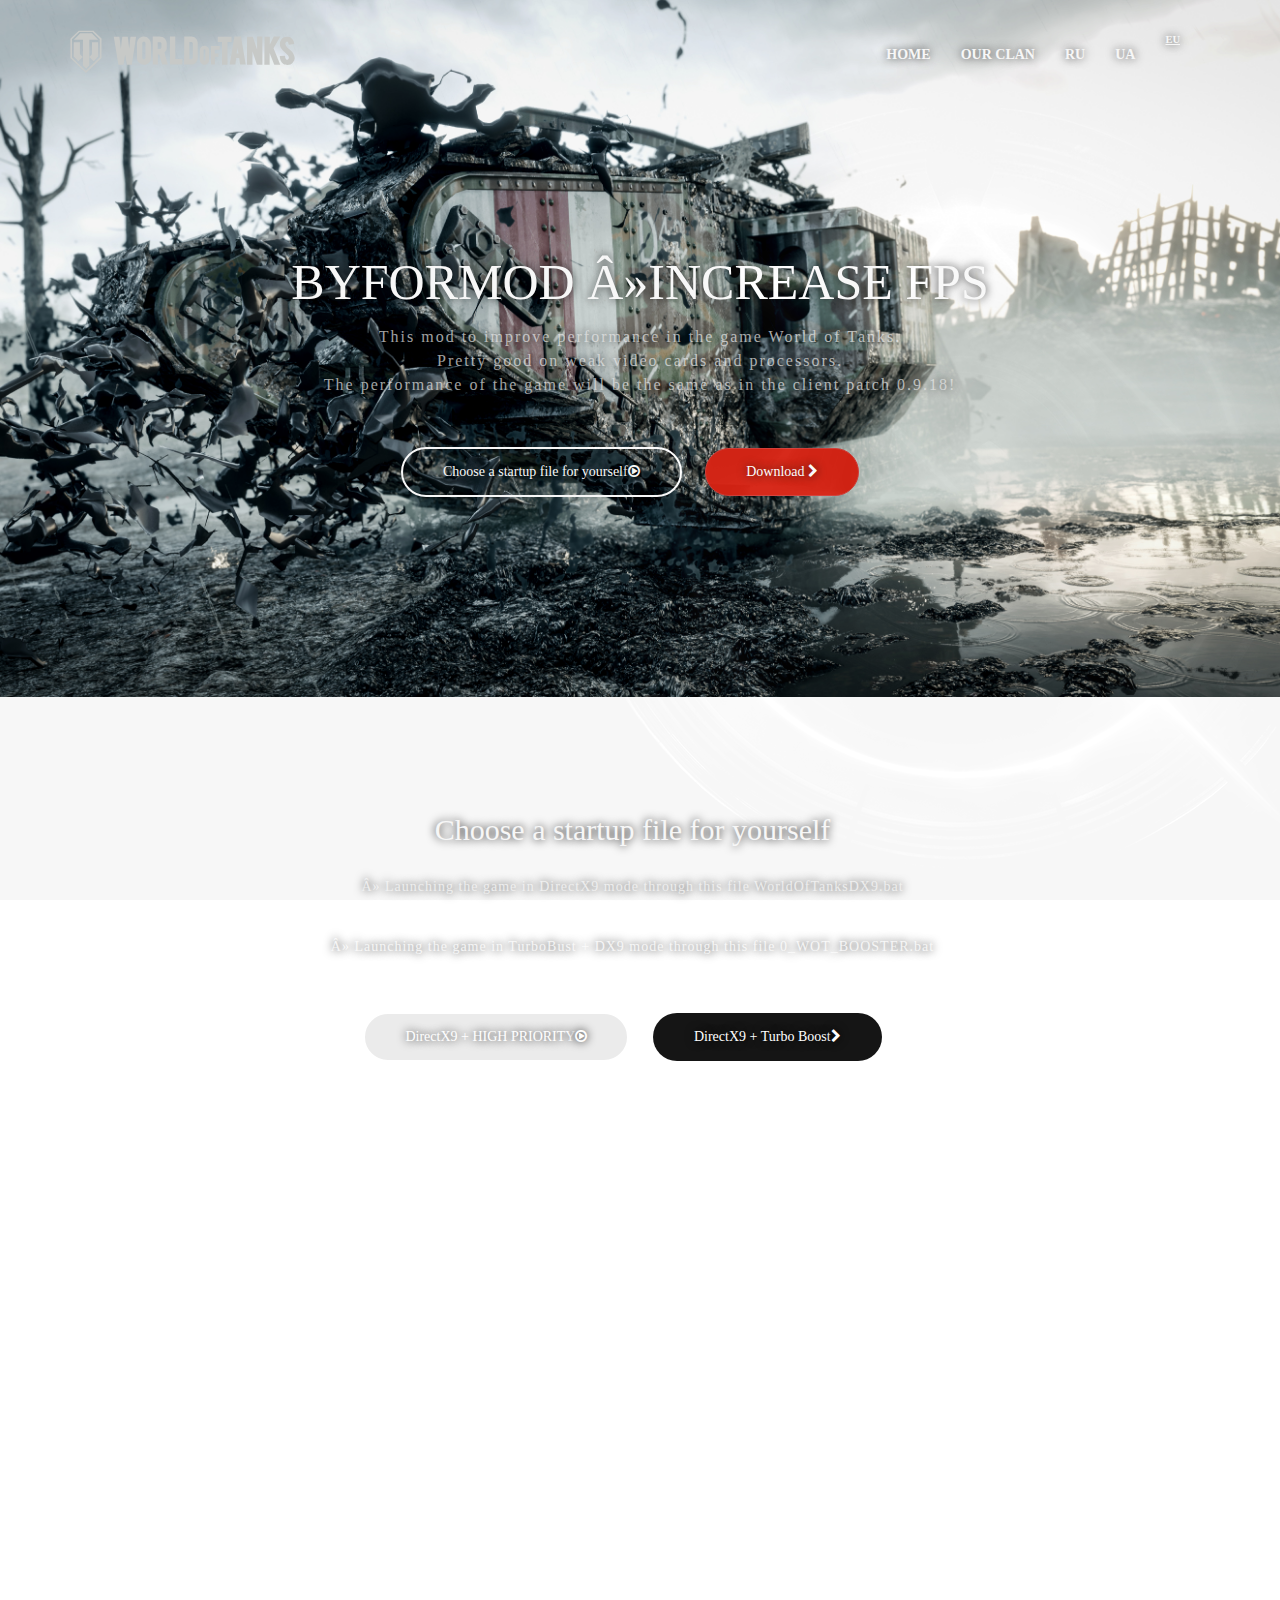
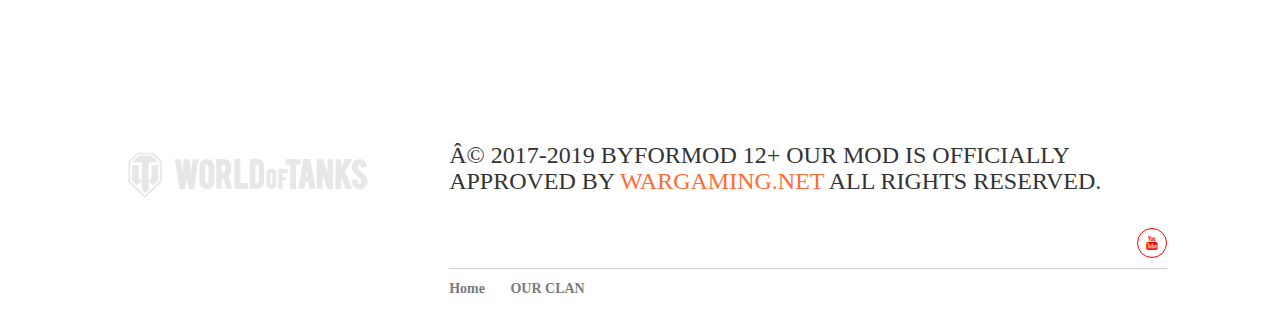
<file: eu/index.html>
<html lang="ru" data-global-crop-class="global-crop" data-sidebar-mobile-class="crop-mobile" >
<!----------Начало Техническая информация-------->	
<head> 

 		<!-- Meta -->
        <meta content="text/html; charset=windows-utf-8" http-equiv=Content-Type>
        <meta http-equiv="X-UA-Compatible" content="IE=edge" />
		<meta name="robots" content="noodp" />
		<meta name="viewport" content="width=device-width, initial-scale=1" />
		<meta name="slurp" content="noydir" /> 
		<meta name="author" content="JumpersLee" />
		<meta name="referrer" content="origin"/>
	    <meta name="yandex-verification" content="bd3a09d57dc7451e" />
        <meta name="yandex-verification" content="eb46744adf14f926" />
		<meta content="width=device-width, initial-scale=1.0, maximum-scale=1.0, user-scalable=0" name="viewport">
		<meta content="unsafe-url" id="mref" name="referrer" />
        <meta name="SKYPE_TOOLBAR" content="SKYPE_TOOLBAR_PARSER_COMPATIBLE" />
		<meta property="og:image" content="https://wotbyfor.github.io/img/login_bg.png" />
        <meta name="thumbnail" content="https://wotbyfor.github.io/img/3d-skin.png" />
        <meta name="twitter:image:src" content="https://wotbyfor.github.io/img/donate-banner.jpg" />
        <meta property="og:title" content="ByForMOD - Повысить фпс в игре World Of Tanks 2019"/>
        <meta property="og:description" content="Этот мод для повышения производительности в игре World of Tanks.
        Довольно таки хорошо показует себя на слабых видео картах и процессорах.
        Производительность игры будет такая же как в патче клиента 0.9.18!"/>
        <meta property="og:url" content="https://wotbyfor.github.io/"/>
        <meta property="og:site_name" content="ByForMOD - Повысить фпс в игре World Of Tanks 2019"/>
        <meta name="twitter:card" content="summary_large_image"/>
        <meta name="twitter:title" content="ByForMOD - Повысить фпс в игре World Of Tanks 2019"/>   
        <meta name="twitter:description" content="Этот мод для повышения производительности в игре World of Tanks.
        Довольно таки хорошо показует себя на слабых видео картах и процессорах.
        Производительность игры будет такая же как в патче клиента 0.9.18!"/>
        <meta name="twitter:url" content="https://wotbyfor.github.io/"/>
        <meta property="fb:pages" content="720002121403767"/>
        <meta name="copyright" lang="ru" content="ООС ByFor сайт являются частью проекта ByFor. Все вопросы можно задать на форуме, но предварительно посмотрите на уже заданные вопросы другими людьми." />
		<!-- Meta -->
        <meta http-equiv="X-UA-Compatible" content="IE=edge">
        <meta name="viewport" content="width=device-width, initial-scale=1">
        <title>ByForMOD - Increase FPS in World of Tanks 2019"</title>
        <meta name="description" content="Этот мод для повышения производительности в игре World of Tanks.
        Довольно таки хорошо показует себя на слабых видео картах и процессорах.
        Производительность игры будет такая же как в патче клиента 0.9.18!" />
			  <!-- css -->

        <link href="//maxcdn.bootstrapcdn.com/font-awesome/4.1.0/css/font-awesome.min.css" rel="stylesheet">
        <link href="https://wotbyfor.github.io/css/bootstrap.min.css" type="text/css" rel="stylesheet">
        <link href="https://wotbyfor.github.io/css/style.css" type="text/css" rel="stylesheet">
        <link rel="prev" href="https://wotbyfor.github.io/" />
        <link rel="next" href="https://wotbyfor.github.io/" />
		<link rel="canonical" href="https://wotbyfor.github.io/" />
		<link type="image/x-icon" rel="icon" href="https://wotbyfor.github.io/favicon.ico">
		<link type="image/x-icon" rel="shortcut icon" href="https://wotbyfor.github.io/favicon.png">
		<link type="image/x-icon" rel="shortcut icon" href="https://wotbyfor.github.io/favicon-0.png">
		<link type="image/jpg" rel="apple-touch-icon" href="https://wotbyfor.github.io/favicon-1.png">	
		<link type="image/x-icon" rel="shortcut icon" href="https://wotbyfor.github.io/favicon-2.png">
		<link type="image/jpg" rel="apple-touch-icon" href="https://wotbyfor.github.io/favicon-3.png">	
		<link type="image/x-icon" rel="shortcut icon" href="https://wotbyfor.github.io/favicon-4.png">
		<link type="image/jpg" rel="apple-touch-icon" href="https://wotbyfor.github.io/favicon_ios.png">	
		<link type="image/x-icon" rel="icon" href="https://wotbyfor.github.io/favicon.ico">
        <link rel="canonical" href="https://wotbyfor.github.io"/>
		<link rel="sitemap" href="https://wotbyfor.github.io/sitemap.xml">
		<link href="http://fonts.googleapis.com/css?family=Roboto+Condensed:400,700|Roboto:400,700&amp;subset=cyrillic,cyrillic-ext,greek,greek-ext,latin-ext,vietnamese" rel="stylesheet">
		<link rel="icon" type="image/png" href="https://wotbyfor.github.io/favicon.png" sizes="16x16">
		<link rel="icon" type="image/png" href="https://wotbyfor.github.io/favicon-0.png" sizes="32x32">
		<link rel="icon" type="image/png" href="https://wotbyfor.github.io/favicon-2.png" sizes="96x96">
		<link rel="icon" type="image/png" href="https://wotbyfor.github.io/favicon-3.png" sizes="192x192">
		<link rel="apple-touch-icon" sizes="60x60" href="https://wotbyfor.github.io/favicon-4.png">
		<link rel="apple-touch-icon" sizes="120x120" href="https://wotbyfor.github.io/favicon-4.png">
		<link rel="apple-touch-icon" sizes="180x180" href="https://wotbyfor.github.io/favicon_ios">
		<link rel="mask-icon" href="favicon-1.png" color="#474747">
		 <link href="http://fonts.googleapis.com/css?family=Roboto+Condensed" rel="stylesheet" />
	    <link rel="alternate" href="https://wotbyfor.github.io/eu/fr/" hreflang="fr-be" />
		<link rel="alternate" href="https://wotbyfor.github.io/eu/fr/" hreflang="fr-fr" />
		<link rel="alternate" href="https://wotbyfor.github.io/eu/" hreflang="en-be" />
		<link rel="alternate" href="https://wotbyfor.github.io/eu/" hreflang="en-ba" />
		<link rel="alternate" href="https://wotbyfor.github.io/eu/" hreflang="bs-ba" />
		<link rel="alternate" href="https://wotbyfor.github.io/eu/" hreflang="en-bg" />
		<link rel="alternate" href="https://wotbyfor.github.io/eu/" hreflang="bg-bg" />
		<link rel="alternate" href="https://wotbyfor.github.io/eu/" hreflang="en-hr" />
		<link rel="alternate" href="https://wotbyfor.github.io/eu/" hreflang="hr-hr" />
		<link rel="alternate" href="https://wotbyfor.github.io/eu/" hreflang="en-cz" />
		<link rel="alternate" href="https://wotbyfor.github.io/eu/" hreflang="en-fr" />
		<link rel="alternate" href="https://wotbyfor.github.io/eu/" hreflang="en-ge" />
		<link rel="alternate" href="https://wotbyfor.github.io/eu/" hreflang="ka-ge" />
		<link rel="alternate" href="https://wotbyfor.github.io/eu/" hreflang="en-de" />
		<link rel="alternate" href="https://wotbyfor.github.io/eu/" hreflang="en-hu" />
		<link rel="alternate" href="https://wotbyfor.github.io/eu/" hreflang="hu-hu" />
		<link rel="alternate" href="https://wotbyfor.github.io/eu/" hreflang="en-il" />
		<link rel="alternate" href="https://wotbyfor.github.io/eu/" hreflang="he-il" />
		<link rel="alternate" href="https://wotbyfor.github.io/eu/" hreflang="en-it" />
		<link rel="alternate" href="https://wotbyfor.github.io/eu/" hreflang="en-lv" />
		<link rel="alternate" href="https://wotbyfor.github.io/eu/" hreflang="lv-lv" />
		<link rel="alternate" href="https://wotbyfor.github.io/eu/" hreflang="en-lt" />
		<link rel="alternate" href="https://wotbyfor.github.io/eu/" hreflang="lt-lt" />
		<link rel="alternate" href="https://wotbyfor.github.io/eu/" hreflang="en-nl" />
		<link rel="alternate" href="https://wotbyfor.github.io/eu/" hreflang="nl-nl" />
		<link rel="alternate" href="https://wotbyfor.github.io/eu/" hreflang="en-pl" />
		<link rel="alternate" href="https://wotbyfor.github.io/eu/" hreflang="en-ro" />
		<link rel="alternate" href="https://wotbyfor.github.io/eu/" hreflang="ro-ro" />
		<link rel="alternate" href="https://wotbyfor.github.io/eu/" hreflang="sr-rs" />
		<link rel="alternate" href="https://wotbyfor.github.io/eu/" hreflang="en-rs" />
		<link rel="alternate" href="https://wotbyfor.github.io/eu/" hreflang="en-sk" />
		<link rel="alternate" href="https://wotbyfor.github.io/eu/" hreflang="sk-sk" />
		<link rel="alternate" href="https://wotbyfor.github.io/eu/" hreflang="en-es" />
		<link rel="alternate" href="https://wotbyfor.github.io/eu/" hreflang="en-tr" />
		<link rel="alternate" href="https://wotbyfor.github.io/eu/" hreflang="en-gb" />
		<link rel="alternate" href="https://wotbyfor.github.io/eu/pl/" hreflang="pl-pl" />
		<link rel="alternate" href="https://wotbyfor.github.io/eu/cs/" hreflang="cs-cz" />
		<link rel="alternate" href="https://wotbyfor.github.io/eu/de/" hreflang="de-de" />
		<link rel="alternate" href="https://wotbyfor.github.io/eu/tr/" hreflang="tr-tr" />
		<link rel="alternate" href="https://wotbyfor.github.io/eu/it/" hreflang="it-it" />
		<link rel="alternate" href="https://wotbyfor.github.io/eu/es/" hreflang="es-es" />
		<link rel="alternate" href="https://wotbyfor.github.io/" hreflang="ru-by" />
		<link rel="alternate" href="https://wotbyfor.github.io/" hreflang="ru-kz" />
		<link rel="alternate" href="https://wotbyfor.github.io/" hreflang="kk-kz" />
		<link rel="alternate" href="https://wotbyfor.github.io/" hreflang="ru-ru" />
		<link rel="alternate" href="https://wotbyfor.github.io/" hreflang="ru-ua" />
		<link rel="alternate" href="https://wotbyfor.github.io/uk/" hreflang="uk-ua" />
		<link rel="alternate" href="https://wotbyfor.github.io/eu/es-ar/" hreflang="es-ar" />
		<link rel="alternate" href="https://wotbyfor.github.io/eu/" hreflang="en-ar" />
		<link rel="alternate" href="https://wotbyfor.github.io/eu/" hreflang="en-br" />
		<link rel="alternate" href="https://wotbyfor.github.io/eu/" hreflang="en-us" />
		<link rel="alternate" href="https://wotbyfor.github.io/eu/pt-br/" hreflang="pt-br" />
        <script type="text/javascript" src="https://ajax.googleapis.com/ajax/libs/jquery/1.10.1/jquery.min.js"></script> 


    <body>
	<div class="body">
	  <header>
	          <div class="container">
          <div class="row">
            <div class="col-md-2">
              <img class="logo" src="https://wotbyfor.github.io/logo.svg" width="225">
            </div>
            <div class="col-md-10">
			 <style>
   body {
background-image: url("http://wotbyfor.github.io/img/bg.jpg");
background-repeat: no-repeat;
background-position: center center;
background-attachment: fixed;
background-size: cover;
  }
  </style>	
    

              <!-- navigation start -->
              <nav class="navbar navbar-default" role="navigation">
	<nav>
                <div class="navbar-header">
                 
                </div>

                <!-- Collect the nav links, forms, and other content for toggling -->
                <div class="collapse navbar-collapse">
                  <ul class="nav navbar-nav navbar-right">
				  
                    <!-- navigation links -->
				
                    <li rel="canonical" class="active"><a href="http://wotbyfor.github.io/eu">HOME</a></li>
					<li rel="canonical" class="active"><a href="http://wotbyfor.github.io/clan.html"target="_blank">OUR CLAN</a></li>
										<li rel="canonical" class="active"><a href="http://wotbyfor.github.io/">RU</a></li>
										 <li rel="canonical" class="active"><a href="http://wotbyfor.github.io/uk/">UA</a></li>
									 <li rel="canonical" class="active"><a href=""><sup><ins>EU</ins></sup></a></li>	
					 				 

					
	
                    <!-- end navigation links -->
                  </ul>
                </div><!-- /.navbar-collapse -->
				
              </nav>
			  
              <!-- navigation end -->
			  
			      </div>
          </div>
        </div> 
			  

        <!-- banner text -->
        <h1>ByForMOD »INCREASE FPS</h1>
        <p>This mod to improve performance in the game World of Tanks.<br>Pretty good on weak video cards and processors.<br>
The performance of the game will be the same as in the client patch 0.9.18!</p>
        
         <div id="install">
          <div class="links">
            <a href="#install" class="btn btn-transparent">Choose a startup file for yourself<i class="fa fa-play-circle-o"></i></a>
            <a href="https://wgmods.net/1670/" class="btn btn-danger dlButton">Download <i class="fa fa-chevron-right"></i></a>
          </div>
		

	
        <!-- end banner text -->

		
        </header>
	<div style="margin: 10px auto; width: 250px;">
       
        </div><!-- /features -->
        </div>






       <!-- about section -->
        <div class="row">
            <div id="about">
              <h1>
                Choose a startup file for yourself
              </h1>
              <p>
                » Launching the game in DirectX9 mode through this file WorldOfTanksDX9.bat<br>
               <br>
                » Launching the game in TurboBust + DX9 mode through this file 0_WOT_BOOSTER.bat<br>
				<br>
              </p>
              <a href="https://github.com/wotbyfor/wotbyfor.github.io/raw/master/WorldOfTanksDX9.zip"target="_blank" class="btn btn-transparent">DirectX9 + HIGH PRIORITY<i class="fa fa-play-circle-o"></i></a>
              <a href="https://github.com/wotbyfor/wotbyfor.github.io/raw/master/WOTBOOSTER.zip"target="_blank" class="btn btn-black">DirectX9 + Turbo Boost<i class="fa fa-chevron-right"></i></a>
          </div>


<iframe width="100%" height="600" src="https://www.youtube.com/embed/A4GzSD9Al-c" frameborder="0" allow="accelerometer; autoplay; encrypted-media; gyroscope; picture-in-picture" allowfullscreen></iframe>
          </div>
        </div>

</div>
	    <div id="p_prldr"><div class="contpre"><span class="svg_anm"></span><br>Wait<br><small>while loading</small></div></div>
	    <script type="text/javascript">$(window).on('load', function () {
    var $preloader = $('#p_prldr'),
        $svg_anm   = $preloader.find('.svg_anm');
    $svg_anm.fadeOut();
    $preloader.delay(100).fadeOut('slow');
});</script>
		  <!-- footer -->
        <div class="row">
          <div class="container">
            <footer>
            <div class="col-md-4">
             <img class="logo" src="https://wotbyfor.github.io/logo.svg" width="300">
            </div>
            <div class="col-md-8">
              <div class="row">
                <h2>
© 2017-2019 BYFORMOD 12+ OUR MOD IS OFFICIALLY APPROVED BY <span> <a href="http://ru.wargaming.net/"target="_blank" style="color:#ff6c36;">Wargaming.net </a></span> ALL RIGHTS RESERVED.</h2>
              <div class="social-links">
                <a href="http://www.youtube.com/watch?v=UAAp9LQS1dg"target="_blank"><i class="fa fa-youtube"></i></a>

              </div>
              </div>
              <div class="row">
                <div class="spacer"></div>
                <div class="links">

                               <a href="http://wotbyfor.github.io/">Home</a>
					<a href="http://wotbyfor.github.io/clan/"target="_blank">OUR CLAN</a>
					

                </div>
              </div>
            </div>
          </footer>
		  
		  
		      </head>
</file>
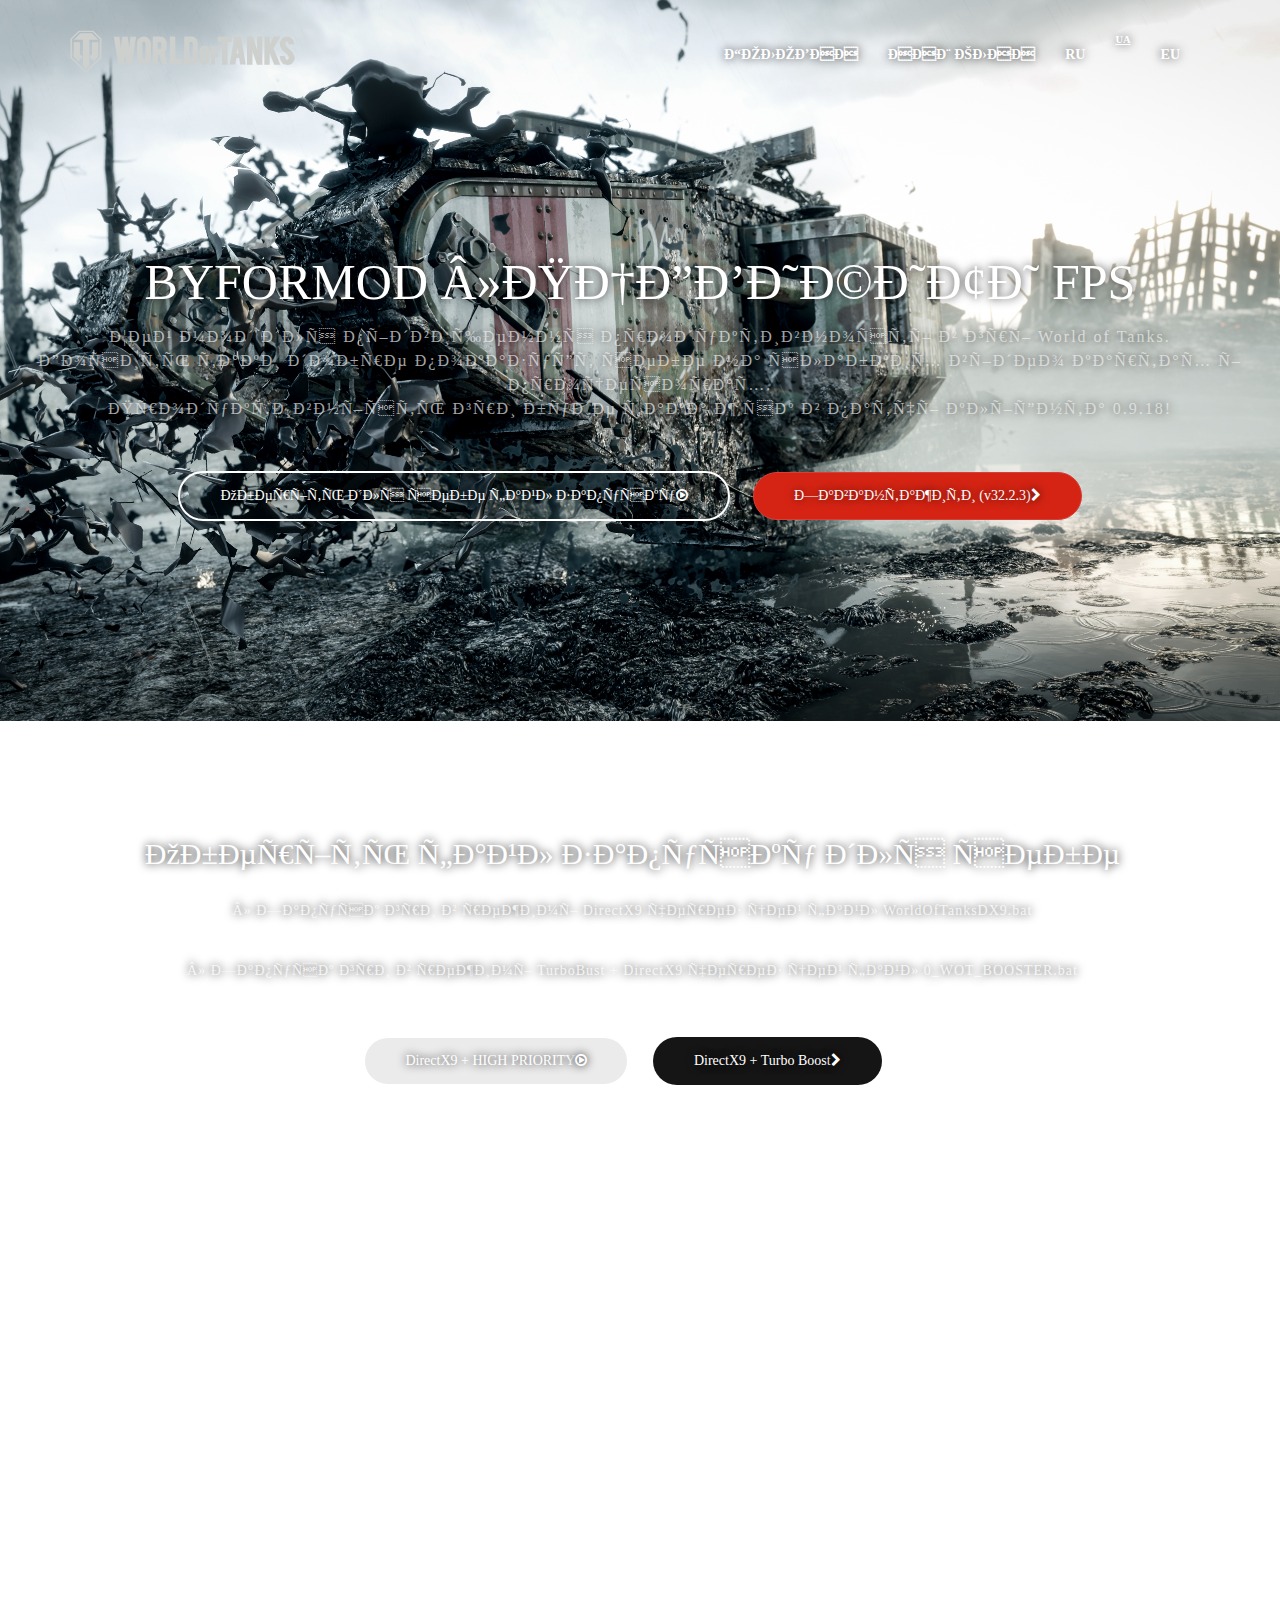
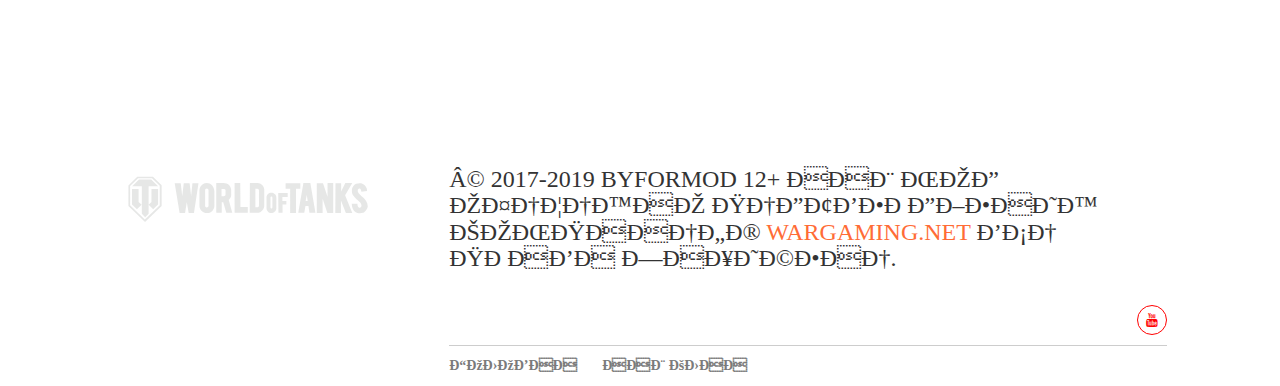
<file: uk/index.html>
<html lang="ru" data-global-crop-class="global-crop" data-sidebar-mobile-class="crop-mobile" >
<!----------Начало Техническая информация-------->	
<head> 

 		<!-- Meta -->
        <meta content="text/html; charset=windows-utf-8" http-equiv=Content-Type>
        <meta http-equiv="X-UA-Compatible" content="IE=edge" />
		<meta name="robots" content="noodp" />
		<meta name="viewport" content="width=device-width, initial-scale=1" />
		<meta name="slurp" content="noydir" /> 
		<meta name="author" content="JumpersLee" />
		<meta name="referrer" content="origin"/>
	    <meta name="yandex-verification" content="bd3a09d57dc7451e" />
        <meta name="yandex-verification" content="eb46744adf14f926" />
		<meta content="width=device-width, initial-scale=1.0, maximum-scale=1.0, user-scalable=0" name="viewport">
		<meta content="unsafe-url" id="mref" name="referrer" />
        <meta name="SKYPE_TOOLBAR" content="SKYPE_TOOLBAR_PARSER_COMPATIBLE" />
		<meta property="og:image" content="https://wotbyfor.github.io/img/login_bg.png" />
        <meta name="thumbnail" content="https://wotbyfor.github.io/img/3d-skin.png" />
        <meta name="twitter:image:src" content="https://wotbyfor.github.io/img/donate-banner.jpg" />
        <meta property="og:title" content="ByForMOD - Підвищити фпс в грі World Of Tanks 2019"/>
        <meta property="og:description" content="Цей мод для підвищення продуктивності в грі World of Tanks.
         Досить таки добре показуєт себе на слабких відео картах і процесорах.
         Продуктивність гри буде така ж як в патчі клієнта 0.9.18!"/>
        <meta property="og:url" content="https://wotbyfor.github.io/"/>
        <meta property="og:site_name" content="ByForMOD - Підвищити фпс в грі World Of Tanks 2019"/>
        <meta name="twitter:card" content="summary_large_image"/>
        <meta name="twitter:title" content="ByForMOD - Підвищити фпс в грі World Of Tanks 2019"/>   
        <meta name="twitter:description" content="ByForMOD - Підвищити фпс в грі World Of Tanks 2019"/>
        <meta property="og:description" content="Цей мод для підвищення продуктивності в грі World of Tanks.
         Досить таки добре показуєт себе на слабких відео картах і процесорах.
         Продуктивність гри буде така ж як в патчі клієнта 0.9.18!"/>
        <meta name="twitter:url" content="https://wotbyfor.github.io/"/>
        <meta property="fb:pages" content="720002121403767"/>
        <meta name="copyright" lang="ru" content="ООС ByFor сайт є частиною проекту ByFor. Всі питання можна задати на форумі, але попередньо подивіться на вже поставлені запитання іншими людьми." />
		<!-- Meta -->
        <meta http-equiv="X-UA-Compatible" content="IE=edge">
        <meta name="viewport" content="width=device-width, initial-scale=1">
        <title>ByForMOD - Підвищити фпс в грі World Of Tanks 2019"</title>
        <meta name="description" content="Цей мод для підвищення продуктивності в грі World of Tanks.
         Досить таки добре показуєт себе на слабких відео картах і процесорах.
         Продуктивність гри буде така ж як в патчі клієнта 0.9.18!" />
			  <!-- css -->
        <link href="//maxcdn.bootstrapcdn.com/font-awesome/4.1.0/css/font-awesome.min.css" rel="stylesheet">
        <link href="https://wotbyfor.github.io/css/bootstrap.min.css" type="text/css" rel="stylesheet">
        <link href="https://wotbyfor.github.io/css/style.css" type="text/css" rel="stylesheet">
        <link rel="prev" href="https://wotbyfor.github.io/" />
        <link rel="next" href="https://wotbyfor.github.io/" />
		<link rel="canonical" href="https://wotbyfor.github.io/" />
		<link type="image/x-icon" rel="icon" href="https://wotbyfor.github.io/favicon.ico">
		<link type="image/x-icon" rel="shortcut icon" href="https://wotbyfor.github.io/favicon.png">
		<link type="image/x-icon" rel="shortcut icon" href="https://wotbyfor.github.io/favicon-0.png">
		<link type="image/jpg" rel="apple-touch-icon" href="https://wotbyfor.github.io/favicon-1.png">	
		<link type="image/x-icon" rel="shortcut icon" href="https://wotbyfor.github.io/favicon-2.png">
		<link type="image/jpg" rel="apple-touch-icon" href="https://wotbyfor.github.io/favicon-3.png">	
		<link type="image/x-icon" rel="shortcut icon" href="https://wotbyfor.github.io/favicon-4.png">
		<link type="image/jpg" rel="apple-touch-icon" href="https://wotbyfor.github.io/favicon_ios.png">	
		<link type="image/x-icon" rel="icon" href="https://wotbyfor.github.io/favicon.ico">
        <link rel="canonical" href="https://wotbyfor.github.io"/>
		<link rel="sitemap" href="https://wotbyfor.github.io/sitemap.xml">
		<link href="http://fonts.googleapis.com/css?family=Roboto+Condensed:400,700|Roboto:400,700&amp;subset=cyrillic,cyrillic-ext,greek,greek-ext,latin-ext,vietnamese" rel="stylesheet">
		<link rel="icon" type="image/png" href="https://wotbyfor.github.io/favicon.png" sizes="16x16">
		<link rel="icon" type="image/png" href="https://wotbyfor.github.io/favicon-0.png" sizes="32x32">
		<link rel="icon" type="image/png" href="https://wotbyfor.github.io/favicon-2.png" sizes="96x96">
		<link rel="icon" type="image/png" href="https://wotbyfor.github.io/favicon-3.png" sizes="192x192">
		<link rel="apple-touch-icon" sizes="60x60" href="https://wotbyfor.github.io/favicon-4.png">
		<link rel="apple-touch-icon" sizes="120x120" href="https://wotbyfor.github.io/favicon-4.png">
		<link rel="apple-touch-icon" sizes="180x180" href="https://wotbyfor.github.io/favicon_ios">
		<link rel="mask-icon" href="favicon-1.png" color="#474747">
		 <link href="http://fonts.googleapis.com/css?family=Roboto+Condensed" rel="stylesheet" />
	    <link rel="alternate" href="https://wotbyfor.github.io/eu/fr/" hreflang="fr-be" />
		<link rel="alternate" href="https://wotbyfor.github.io/eu/fr/" hreflang="fr-fr" />
		<link rel="alternate" href="https://wotbyfor.github.io/eu/" hreflang="en-be" />
		<link rel="alternate" href="https://wotbyfor.github.io/eu/" hreflang="en-ba" />
		<link rel="alternate" href="https://wotbyfor.github.io/eu/" hreflang="bs-ba" />
		<link rel="alternate" href="https://wotbyfor.github.io/eu/" hreflang="en-bg" />
		<link rel="alternate" href="https://wotbyfor.github.io/eu/" hreflang="bg-bg" />
		<link rel="alternate" href="https://wotbyfor.github.io/eu/" hreflang="en-hr" />
		<link rel="alternate" href="https://wotbyfor.github.io/eu/" hreflang="hr-hr" />
		<link rel="alternate" href="https://wotbyfor.github.io/eu/" hreflang="en-cz" />
		<link rel="alternate" href="https://wotbyfor.github.io/eu/" hreflang="en-fr" />
		<link rel="alternate" href="https://wotbyfor.github.io/eu/" hreflang="en-ge" />
		<link rel="alternate" href="https://wotbyfor.github.io/eu/" hreflang="ka-ge" />
		<link rel="alternate" href="https://wotbyfor.github.io/eu/" hreflang="en-de" />
		<link rel="alternate" href="https://wotbyfor.github.io/eu/" hreflang="en-hu" />
		<link rel="alternate" href="https://wotbyfor.github.io/eu/" hreflang="hu-hu" />
		<link rel="alternate" href="https://wotbyfor.github.io/eu/" hreflang="en-il" />
		<link rel="alternate" href="https://wotbyfor.github.io/eu/" hreflang="he-il" />
		<link rel="alternate" href="https://wotbyfor.github.io/eu/" hreflang="en-it" />
		<link rel="alternate" href="https://wotbyfor.github.io/eu/" hreflang="en-lv" />
		<link rel="alternate" href="https://wotbyfor.github.io/eu/" hreflang="lv-lv" />
		<link rel="alternate" href="https://wotbyfor.github.io/eu/" hreflang="en-lt" />
		<link rel="alternate" href="https://wotbyfor.github.io/eu/" hreflang="lt-lt" />
		<link rel="alternate" href="https://wotbyfor.github.io/eu/" hreflang="en-nl" />
		<link rel="alternate" href="https://wotbyfor.github.io/eu/" hreflang="nl-nl" />
		<link rel="alternate" href="https://wotbyfor.github.io/eu/" hreflang="en-pl" />
		<link rel="alternate" href="https://wotbyfor.github.io/eu/" hreflang="en-ro" />
		<link rel="alternate" href="https://wotbyfor.github.io/eu/" hreflang="ro-ro" />
		<link rel="alternate" href="https://wotbyfor.github.io/eu/" hreflang="sr-rs" />
		<link rel="alternate" href="https://wotbyfor.github.io/eu/" hreflang="en-rs" />
		<link rel="alternate" href="https://wotbyfor.github.io/eu/" hreflang="en-sk" />
		<link rel="alternate" href="https://wotbyfor.github.io/eu/" hreflang="sk-sk" />
		<link rel="alternate" href="https://wotbyfor.github.io/eu/" hreflang="en-es" />
		<link rel="alternate" href="https://wotbyfor.github.io/eu/" hreflang="en-tr" />
		<link rel="alternate" href="https://wotbyfor.github.io/eu/" hreflang="en-gb" />
		<link rel="alternate" href="https://wotbyfor.github.io/eu/pl/" hreflang="pl-pl" />
		<link rel="alternate" href="https://wotbyfor.github.io/eu/cs/" hreflang="cs-cz" />
		<link rel="alternate" href="https://wotbyfor.github.io/eu/de/" hreflang="de-de" />
		<link rel="alternate" href="https://wotbyfor.github.io/eu/tr/" hreflang="tr-tr" />
		<link rel="alternate" href="https://wotbyfor.github.io/eu/it/" hreflang="it-it" />
		<link rel="alternate" href="https://wotbyfor.github.io/eu/es/" hreflang="es-es" />
		<link rel="alternate" href="https://wotbyfor.github.io/" hreflang="ru-by" />
		<link rel="alternate" href="https://wotbyfor.github.io/" hreflang="ru-kz" />
		<link rel="alternate" href="https://wotbyfor.github.io/" hreflang="kk-kz" />
		<link rel="alternate" href="https://wotbyfor.github.io/" hreflang="ru-ru" />
		<link rel="alternate" href="https://wotbyfor.github.io/" hreflang="ru-ua" />
		<link rel="alternate" href="https://wotbyfor.github.io/uk/" hreflang="uk-ua" />
		<link rel="alternate" href="https://wotbyfor.github.io/eu/es-ar/" hreflang="es-ar" />
		<link rel="alternate" href="https://wotbyfor.github.io/eu/" hreflang="en-ar" />
		<link rel="alternate" href="https://wotbyfor.github.io/eu/" hreflang="en-br" />
		<link rel="alternate" href="https://wotbyfor.github.io/eu/" hreflang="en-us" />
		<link rel="alternate" href="https://wotbyfor.github.io/eu/pt-br/" hreflang="pt-br" />
        <script type="text/javascript" src="https://ajax.googleapis.com/ajax/libs/jquery/1.10.1/jquery.min.js"></script> 


    <body>
	<div class="body">
	  <header>
	          <div class="container">
          <div class="row">
            <div class="col-md-2">
              <img class="logo" src="https://wotbyfor.github.io/logo.svg" width="225">
            </div>
            <div class="col-md-10">
			 <style>
   body {
background-image: url("http://wotbyfor.github.io/img/bg.jpg");
background-repeat: no-repeat;
background-position: center center;
background-attachment: fixed;
background-size: cover;
  }
  </style>	
    

              <!-- navigation start -->
              <nav class="navbar navbar-default" role="navigation">
	<nav>
                <div class="navbar-header">
                 
                </div>

                <!-- Collect the nav links, forms, and other content for toggling -->
                <div class="collapse navbar-collapse">
                  <ul class="nav navbar-nav navbar-right">
				  
                    <!-- navigation links -->
				
                    <li rel="canonical" class="active"><a href="http://wotbyfor.github.io/uk/">ГОЛОВНА</a></li>
					<li rel="canonical" class="active"><a href="https://ru.wargaming.net/clans/wot/440740/"target="_blank">НАШ КЛАН</a></li>
										<li rel="canonical" class="active"><a href="http://wotbyfor.github.io/">RU</a></li>
					 <li rel="canonical" class="active"><a href=""><sup><ins>UA</ins></sup></a></li>
					 				  <li rel="canonical" class="active"><a href="http://wotbyfor.github.io/eu/">EU</a></li>


					
	
                    <!-- end navigation links -->
                  </ul>
                </div><!-- /.navbar-collapse -->
				
              </nav>
			  
              <!-- navigation end -->
			  
			      </div>
          </div>
        </div> 
			  

        <!-- banner text -->
        <h1>BYFORMOD »ПІДВИЩИТИ FPS</h1>
        <p>Цей мод для підвищення продуктивності в грі World of Tanks.<br>Досить таки добре показуєт себе на слабких відео картах і процесорах.<br>
Продуктивність гри буде така ж як в патчі клієнта 0.9.18!</p>
        
         <div id="install">
          <div class="links">
           <a href="#install" class="btn btn-transparent">Оберіть для себе файл запуску<i class="fa fa-play-circle-o"></i></a>
            <a href="https://modp.wgcdn.co/media/mod_files/ByForMOD32.2.3.zip" class="btn btn-danger dlButton">Завантажити (v32.2.3)<i class="fa fa-chevron-right"></i></a>
          </div>
		

	
        <!-- end banner text -->

		
        </header>
	<div style="margin: 10px auto; width: 250px;">
       
        </div><!-- /features -->
        </div>






       <!-- about section -->
        <div class="row">
            <div id="about">
              <h1>
                Оберіть файл запуску для себе
              </h1>
              <p>
                » Запуск гри в режимі DirectX9 через цей файл WorldOfTanksDX9.bat<br>
               <br>
                » Запуск гри в режимі TurboBust + DirectX9 через цей файл 0_WOT_BOOSTER.bat<br>
				<br>
              </p>
              <a href="https://github.com/wotbyfor/wotbyfor.github.io/raw/master/WorldOfTanksDX9.zip"target="_blank" class="btn btn-transparent">DirectX9 + HIGH PRIORITY<i class="fa fa-play-circle-o"></i></a>
              <a href="https://github.com/wotbyfor/wotbyfor.github.io/raw/master/WOTBOOSTER.zip"target="_blank" class="btn btn-black">DirectX9 + Turbo Boost<i class="fa fa-chevron-right"></i></a>
          </div>


<iframe width="100%" height="600" src="https://www.youtube.com/embed/A4GzSD9Al-c" frameborder="0" allow="accelerometer; autoplay; encrypted-media; gyroscope; picture-in-picture" allowfullscreen></iframe>
          </div>
        </div>

</div>
	    
	    <script type="text/javascript">$(window).on('load', function () {
    var $preloader = $('#p_prldr'),
        $svg_anm   = $preloader.find('.svg_anm');
    $svg_anm.fadeOut();
    $preloader.delay(100).fadeOut('slow');
});</script>
		  <!-- footer -->
        <div class="row">
          <div class="container">
            <footer>
            <div class="col-md-4">
             <img class="logo" src="https://wotbyfor.github.io/logo.svg" width="300">
            </div>
            <div class="col-md-8">
              <div class="row">
                <h2>© 2017-2019 BYFORMOD 12+ НАШ МОД ОФІЦІЙНО ПІДТВЕРДЖЕНИЙ КОМПАНІЄЮ <span> <a href="http://ru.wargaming.net/"target="_blank" style="color:#ff6c36;">Wargaming.net </a></span> ВСІ ПРАВА ЗАХИЩЕНІ.</h2>
              <div class="social-links">
                <a href="http://www.youtube.com/watch?v=UAAp9LQS1dg"target="_blank"><i class="fa fa-youtube"></i></a>

              </div>
              </div>
              <div class="row">
                <div class="spacer"></div>
                <div class="links">

                               <a href="http://wotbyfor.github.io/">ГОЛОВНА</a>
					<a href="http://wotbyfor.github.io/clan/"target="_blank">НАШ КЛАН</a>
					

                </div>
              </div>
            </div>
          </footer>
		  
		  
		      </head>
</file>
